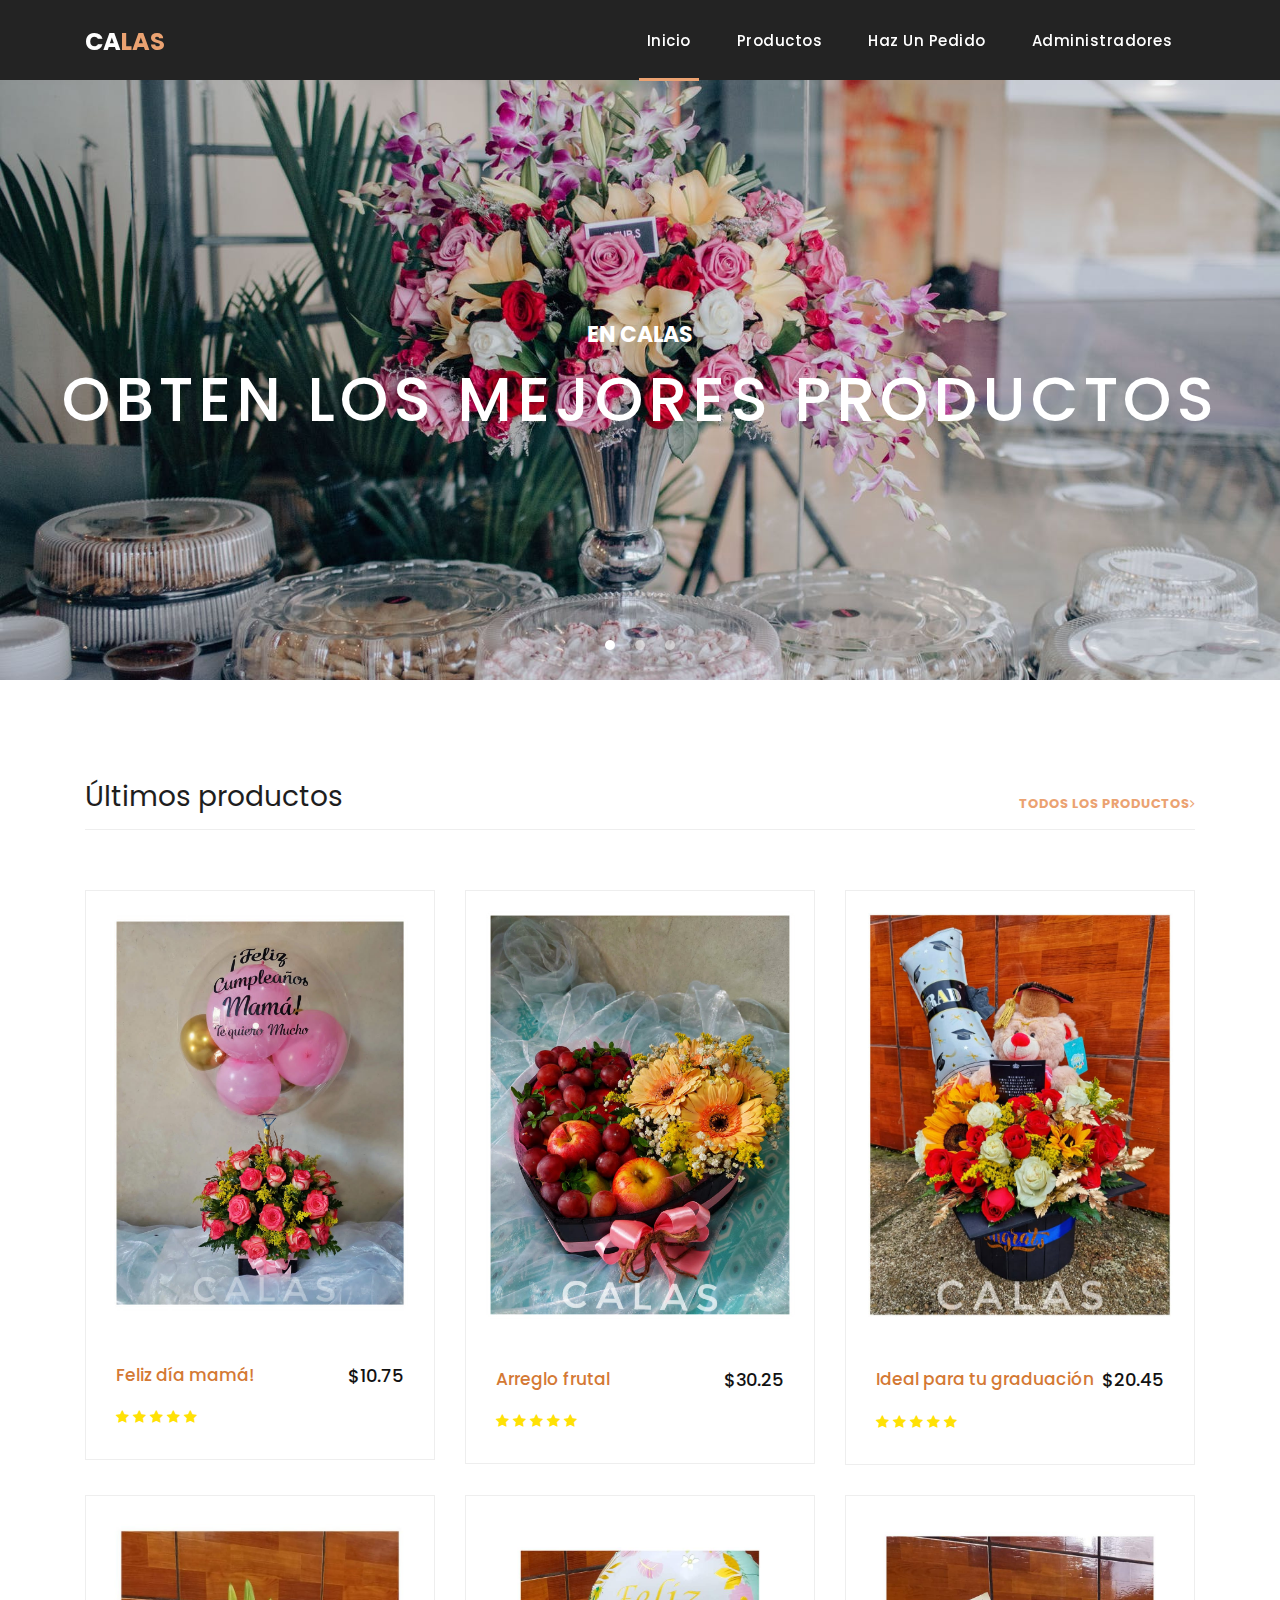
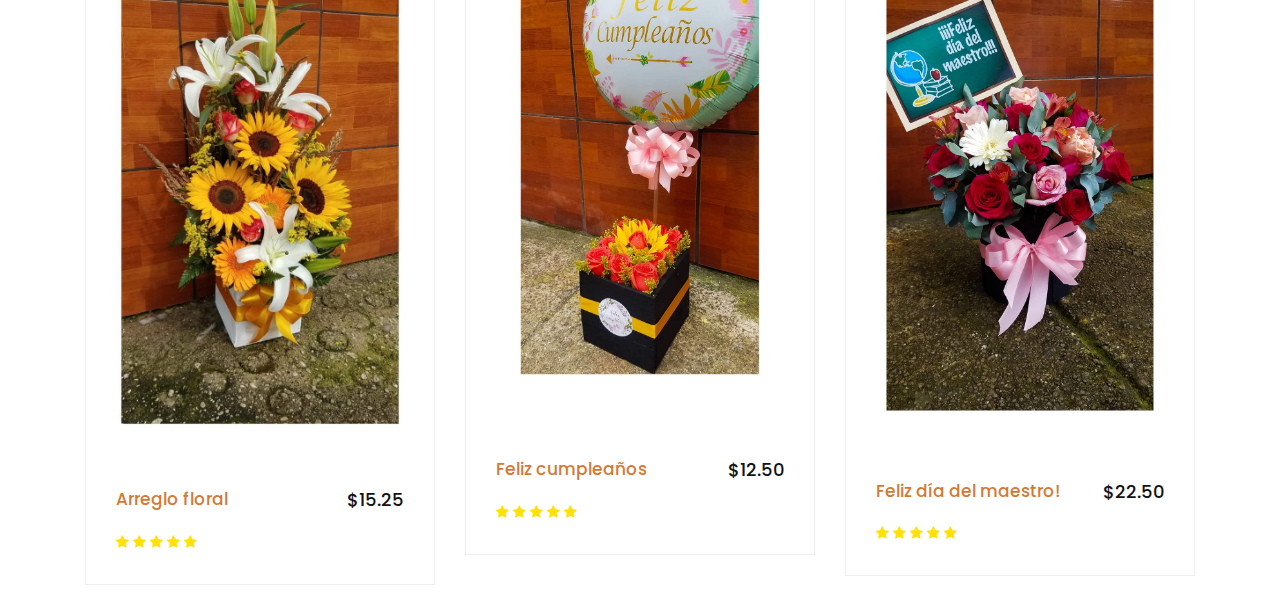
<file: calas/index.html>
<!--  Isaac Tovar
      Ingrid Zelaya
      Jennifer Saravia -->
<!DOCTYPE html>
<html lang="en">

  <head>

    <meta charset="utf-8">
    <meta name="viewport" content="width=device-width, initial-scale=1, shrink-to-fit=no">
    <meta name="description" content="">
    <meta name="author" content="">
    <!-- Icono-->
    <link rel="shortcut icon" href="/assets/images/calas-icon.png">
    <link href="https://fonts.googleapis.com/css?family=Poppins:100,200,300,400,500,600,700,800,900&display=swap" rel="stylesheet">

    <title>Calas</title>

    <!-- Bootstrap core CSS -->
    <link href="vendor/bootstrap/css/bootstrap.min.css" rel="stylesheet">

    <!-- Additional CSS Files -->
    <link rel="stylesheet" href="assets/css/fontawesome.css">
    <link rel="stylesheet" href="assets/css/templatemo-sixteen.css">
    <link rel="stylesheet" href="assets/css/owl.css">

  </head>

  <body>

    <!-- ***** Preloader Start ***** -->
    <div id="preloader">
        <div class="jumper">
            <div></div>
            <div></div>
            <div></div>
        </div>
    </div>  
    <!-- ***** Preloader End ***** -->

    <!-- Header -->
    <header class="">
      <nav class="navbar navbar-expand-lg">
        <div class="container">
          <a class="navbar-brand" href="index.html"><h2>CA<em>Las</em></h2></a>
          <button class="navbar-toggler" type="button" data-toggle="collapse" data-target="#navbarResponsive" aria-controls="navbarResponsive" aria-expanded="false" aria-label="Toggle navigation">
            <span class="navbar-toggler-icon"></span>
          </button>
          <div class="collapse navbar-collapse" id="navbarResponsive">
            <ul class="navbar-nav ml-auto">
              <li class="nav-item active">
                <a class="nav-link" href="index.html">Inicio
                  <span class="sr-only">(current)</span>
                </a>
              </li> 
              <li class="nav-item">
                <a class="nav-link" href="productos.html">Productos</a>
              </li>
              <li class="nav-item">
                <a class="nav-link" href="hacer_pedido.html">Haz un pedido</a>
              </li>
              <li class="nav-item">
                <a class="nav-link" href="login.php" target="blank">Administradores</a>
              </li>
            </ul>
          </div>
        </div>
      </nav>
    </header>

    <!-- Page Content -->
    <!-- Banner Starts Here -->
    <div class="banner header-text">
      <div class="owl-banner owl-carousel">
        <div class="banner-item-01">
          <div class="text-content">
            <h4>En Calas</h4>
            <h2>Obten los mejores productos</h2> 
          </div>
        </div>
        <div class="banner-item-02">
          <div class="text-content">
            <h2>A los mejores precios</h2>
          </div>
        </div>
        <div class="banner-item-03">
          <div class="text-content">
            <h2>De la mejor calidá xd</h2>
          </div>
        </div>
      </div>
    </div>
    <!-- Banner Ends Here -->

    <!-- Aditional Pages -->    
    <!-- End -->

    
    <!-- Products -->
    <div class="latest-products">
      <div class="container">
        <div class="row">
          <div class="col-md-12">
            <div class="section-heading">
              <h2>Últimos productos</h2>
              <a href="productos.html">Todos los productos<i class="fa fa-angle-right"></i></a>
            </div>
          </div>
          <div class="col-md-4">
            <div class="product-item">
              <a href="#"><img src="assets/images/calas1-min.jpg" alt=""></a>
              <div class="down-content">
                <h4>Feliz día mamá!</h4>
                <h6>$10.75</h6>
                <ul class="stars">
                  <li><i class="fa fa-star"></i></li>
                  <li><i class="fa fa-star"></i></li>
                  <li><i class="fa fa-star"></i></li>
                  <li><i class="fa fa-star"></i></li>
                  <li><i class="fa fa-star"></i></li>
                </ul>
              </div>
            </div>
          </div>
          <div class="col-md-4">
            <div class="product-item">
              <a href="#"><img src="assets/images/calas9-min.jpg" alt=""></a>
              <div class="down-content">
              <h4>Arreglo frutal</h4>
                <h6>$30.25</h6>
                <ul class="stars">
                  <li><i class="fa fa-star"></i></li>
                  <li><i class="fa fa-star"></i></li>
                  <li><i class="fa fa-star"></i></li>
                  <li><i class="fa fa-star"></i></li>
                  <li><i class="fa fa-star"></i></li>
                </ul>
              </div>
            </div>
          </div>
          <div class="col-md-4">
            <div class="product-item">
              <a href="#"><img src="assets/images/calas10-min.jpg" alt=""></a>
              <div class="down-content">
                <h4>Ideal para tu graduación</h4>
                <h6>$20.45</h6>
                <ul class="stars">
                  <li><i class="fa fa-star"></i></li>
                  <li><i class="fa fa-star"></i></li>
                  <li><i class="fa fa-star"></i></li>
                  <li><i class="fa fa-star"></i></li>
                  <li><i class="fa fa-star"></i></li>
                </ul>
              </div>
            </div>
          </div>
          <div class="col-md-4">
            <div class="product-item">
              <a href="#"><img src="assets/images/calas2-min.jpg" alt=""></a>
              <div class="down-content">
                <h4>Arreglo floral</h4>
                <h6>$15.25</h6>
                <ul class="stars">
                  <li><i class="fa fa-star"></i></li>
                  <li><i class="fa fa-star"></i></li>
                  <li><i class="fa fa-star"></i></li>
                  <li><i class="fa fa-star"></i></li>
                  <li><i class="fa fa-star"></i></li>
                </ul>
              </div>
            </div>
          </div>
          <div class="col-md-4">
            <div class="product-item">
              <a href="#"><img src="assets/images/calas3-min.jpg" alt=""></a>
              <div class="down-content">
                <h4>Feliz cumpleaños</h4>
                <h6>$12.50</h6>
                <ul class="stars">
                  <li><i class="fa fa-star"></i></li>
                  <li><i class="fa fa-star"></i></li>
                  <li><i class="fa fa-star"></i></li>
                  <li><i class="fa fa-star"></i></li>
                  <li><i class="fa fa-star"></i></li>
                </ul>
              </div>
            </div>
          </div>
          <div class="col-md-4">
            <div class="product-item">
              <a href="#"><img src="assets/images/calas4-min.jpg" alt=""></a>
              <div class="down-content">
                <h4>Feliz día del maestro!</h4>
                <h6>$22.50</h6>
                <ul class="stars">
                  <li><i class="fa fa-star"></i></li>
                  <li><i class="fa fa-star"></i></li>
                  <li><i class="fa fa-star"></i></li>
                  <li><i class="fa fa-star"></i></li>
                  <li><i class="fa fa-star"></i></li>
                </ul>
              </div>
            </div>
          </div>
          </div>
        </div>
      </div>
    </div>
    <!-- Products ends here-->

     <!--   Redes sociales -->
     <!-- <div class="call-to-action">
      <div class="container">
        <div class="row">
          <div class="col-md-12">
            <div class="inner-content">
              <div class="row">
                <div class="col-md-8">
                  <h4>Encuentra las más<em>únicas</em> y bellas flores de la ciudad</h4>
                  <p>Registrate y haz tu pedido!</p>
                </div>
                <div class="col-md-4">
                  <a href="#" class="filled-button">Login</a>
                </div>
              </div>
            </div>
          </div>
        </div>
      </div>
    </div> -->
    <!-- Redes sociales Ends here -->

    <!-- Bootstrap core JavaScript -->
    <script src="vendor/jquery/jquery.min.js"></script>
    <script src="vendor/bootstrap/js/bootstrap.bundle.min.js"></script>


    <!-- Additional Scripts -->
    <script src="assets/js/custom.js"></script>
    <script src="assets/js/owl.js"></script>
    <script src="assets/js/slick.js"></script>
    <script src="assets/js/isotope.js"></script>
    <script src="assets/js/accordions.js"></script>


    <script language = "text/Javascript"> 
      cleared[0] = cleared[1] = cleared[2] = 0; //set a cleared flag for each field
      function clearField(t){                   //declaring the array outside of the
      if(! cleared[t.id]){                      // function makes it static and global
          cleared[t.id] = 1;  // you could use true and false, but that's more typing
          t.value='';         // with more chance of typos
          t.style.color='#fff';
          }
      }
    </script>


  </body>

</html>
</file>
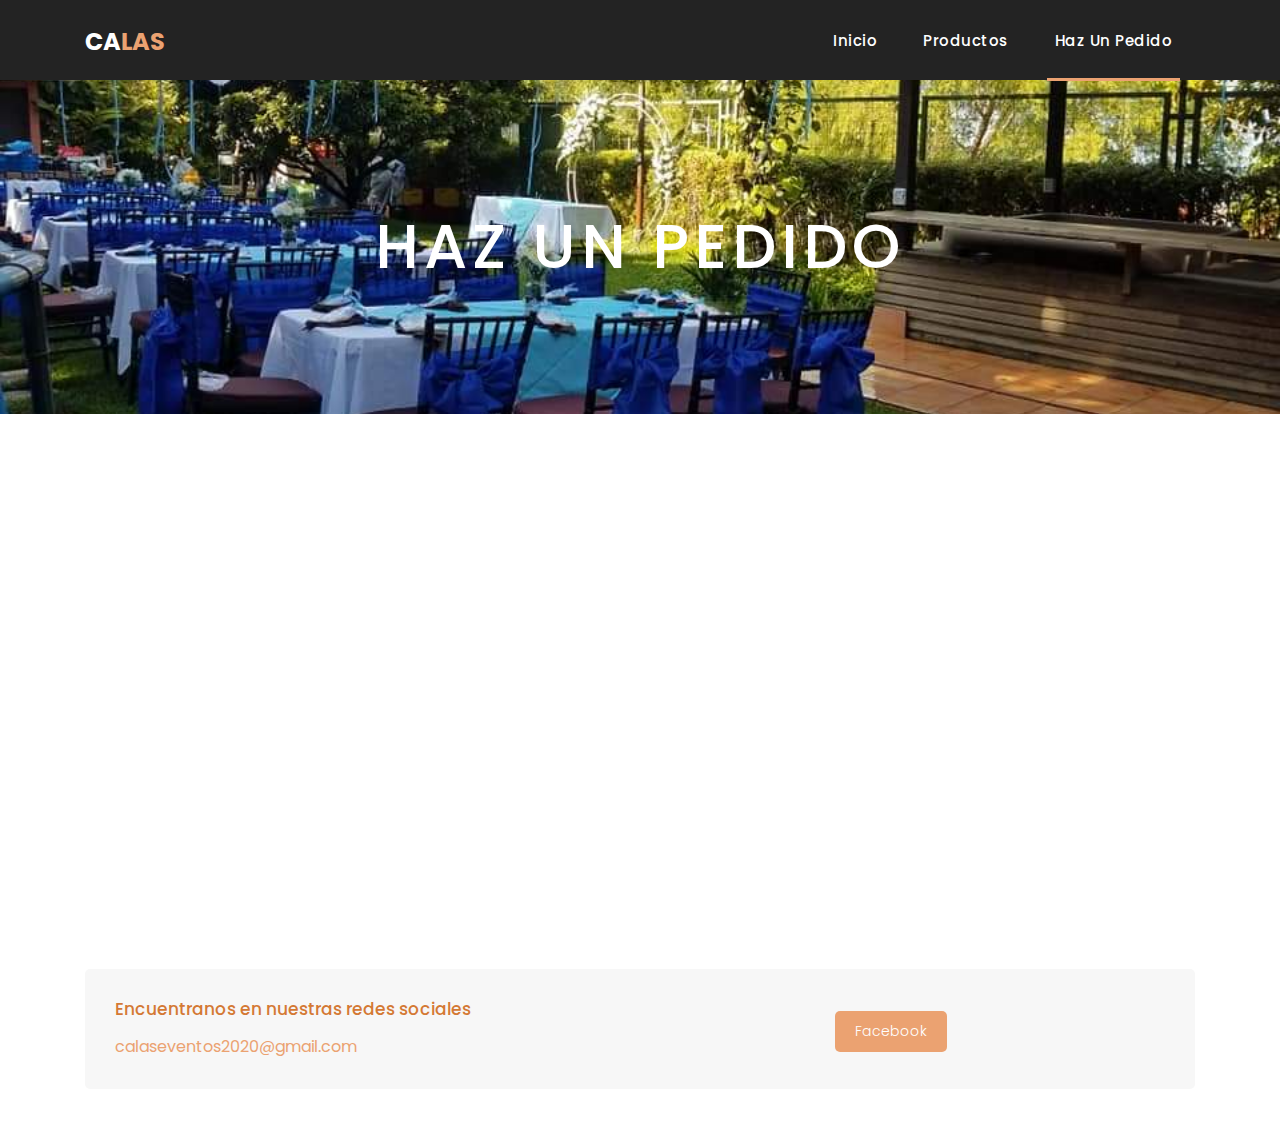
<file: calas/hacer_pedido.html>
<!DOCTYPE html>
<html lang="en">

  <head>

    <meta charset="utf-8">
    <meta name="viewport" content="width=device-width, initial-scale=1, shrink-to-fit=no">
    <meta name="description" content="">
    <meta name="author" content="">
    <link href="https://fonts.googleapis.com/css?family=Poppins:100,200,300,400,500,600,700,800,900&display=swap" rel="stylesheet">

    <title>Sixteen Clothing - Contact Page</title>

    <!-- Bootstrap core CSS -->
    <link href="vendor/bootstrap/css/bootstrap.min.css" rel="stylesheet">

    <!-- Additional CSS Files -->
    <link rel="stylesheet" href="assets/css/fontawesome.css">
    <link rel="stylesheet" href="assets/css/templatemo-sixteen.css">
    <link rel="stylesheet" href="assets/css/owl.css">

  </head>

  <body>

    <!-- ***** Preloader Start ***** -->
    <div id="preloader">
        <div class="jumper">
            <div></div>
            <div></div>
            <div></div>
        </div>
    </div>  
    <!-- ***** Preloader End ***** -->

    <!-- Header -->
    <header class="">
      <nav class="navbar navbar-expand-lg">
        <div class="container">
          <a class="navbar-brand" href="index.html"><h2>ca<em>las</em></h2></a>
          <button class="navbar-toggler" type="button" data-toggle="collapse" data-target="#navbarResponsive" aria-controls="navbarResponsive" aria-expanded="false" aria-label="Toggle navigation">
            <span class="navbar-toggler-icon"></span>
          </button>
          <div class="collapse navbar-collapse" id="navbarResponsive">
            <ul class="navbar-nav ml-auto">
              <li class="nav-item">
                <a class="nav-link" href="index.html">Inicio
                  <span class="sr-only">(current)</span>
                </a>
              </li> 
              <li class="nav-item">
                <a class="nav-link" href="productos.html">Productos</a>
              </li>
              <li class="nav-item active">
                <a class="nav-link" href="hacer_pedido.html">Haz un pedido</a>
              </li>
            </ul>
          </div>
        </div>
      </nav>
    </header>

    <!-- Page Content -->
    <div class="page-heading contact-heading header-text">
      <div class="container">
        <div class="row">
          <div class="col-md-12">
            <div class="text-content">
              <h2>Haz un pedido</h2>
            </div>
          </div>
        </div>
      </div>
    </div>
    <!-- Page Content End-->

    <!-- form -->
      <br><br>
      <div class="col-md-4">
      <iframe src="pedidos (1).php" frameborder="none"  width="900px" height="500px" style="
      background-color: white; border:none"></iframe>
      </div>
      <!-- form end-->

      <!--   Redes sociales -->
     <div class="call-to-action">
      <div class="container">
        <div class="row">
          <div class="col-md-12">
            <div class="inner-content">
              <div class="row">
                <div class="col-md-8">
                  <h4>Encuentranos en nuestras redes sociales</h4>
                  <a href="#">calaseventos2020@gmail.com</a>
                </div>
                <div class="col-md-4">
                  <a href="https://www.facebook.com/Calas503" target="_blank" class="filled-button">Facebook</a>
                </div>
              </div>
            </div>
          </div>
        </div>
      </div>
    </div> 
    <br><br>
    <!-- Redes sociales Ends here -->

          
    <!-- Bootstrap core JavaScript -->
    <script src="vendor/jquery/jquery.min.js"></script>
    <script src="vendor/bootstrap/js/bootstrap.bundle.min.js"></script>


    <!-- Additional Scripts -->
    <script src="assets/js/custom.js"></script>
    <script src="assets/js/owl.js"></script>
    <script src="assets/js/slick.js"></script>
    <script src="assets/js/isotope.js"></script>
    <script src="assets/js/accordions.js"></script>


    <script language = "text/Javascript"> 
      cleared[0] = cleared[1] = cleared[2] = 0; //set a cleared flag for each field
      function clearField(t){                   //declaring the array outside of the
      if(! cleared[t.id]){                      // function makes it static and global
          cleared[t.id] = 1;  // you could use true and false, but that's more typing
          t.value='';         // with more chance of typos
          t.style.color='#fff';
          }
      }
    </script>


  </body>

</html>
</file>
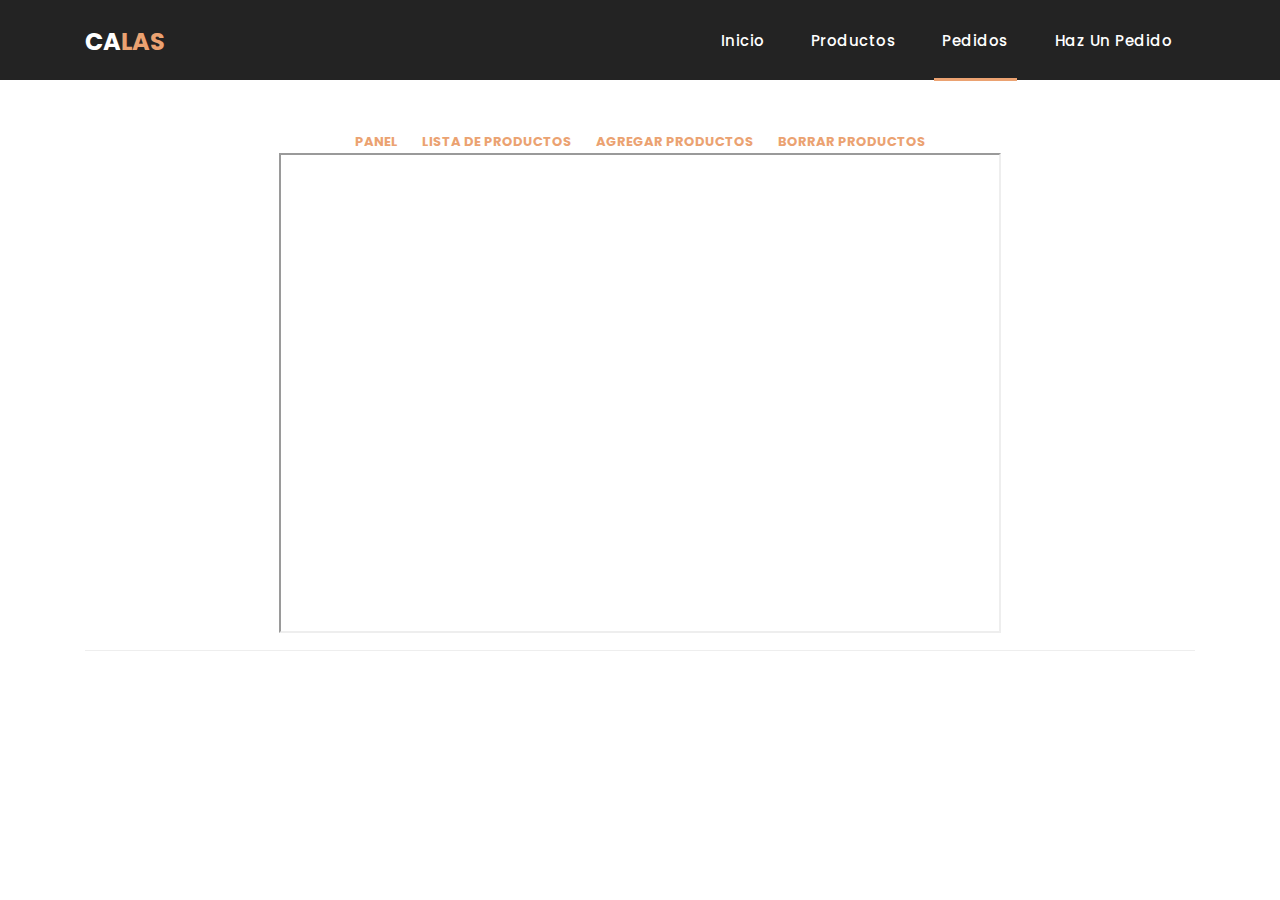
<file: calas/pedidos.html>
<!DOCTYPE html>
<html lang="en">

  <head>

    <meta charset="utf-8">
    <meta name="viewport" content="width=device-width, initial-scale=1, shrink-to-fit=no">
    <meta name="description" content="">
    <meta name="author" content="">
    <link href="https://fonts.googleapis.com/css?family=Poppins:100,200,300,400,500,600,700,800,900&display=swap" rel="stylesheet">

    <title>Sixteen Clothing Products</title>

    <!-- Bootstrap core CSS -->
    <link href="vendor/bootstrap/css/bootstrap.min.css" rel="stylesheet">

    <!-- Additional CSS Files -->
    <link rel="stylesheet" href="assets/css/fontawesome.css">
    <link rel="stylesheet" href="assets/css/templatemo-sixteen.css">
    <link rel="stylesheet" href="assets/css/owl.css">

  </head>

  <body>

    <!-- ***** Preloader Start ***** -->
    <div id="preloader">
        <div class="jumper">
            <div></div>
            <div></div>
            <div></div>
        </div>
    </div>  
    <!-- ***** Preloader End ***** -->

    <!-- Header -->
    <header class="">
      <nav class="navbar navbar-expand-lg">
        <div class="container">
          <a class="navbar-brand" href="index.html"><h2>ca<em>las</em></h2></a>
          <button class="navbar-toggler" type="button" data-toggle="collapse" data-target="#navbarResponsive" aria-controls="navbarResponsive" aria-expanded="false" aria-label="Toggle navigation">
            <span class="navbar-toggler-icon"></span>
          </button>
          <div class="collapse navbar-collapse" id="navbarResponsive">
            <ul class="navbar-nav ml-auto">
              <li class="nav-item">
                <a class="nav-link" href="index.html">Inicio
                  <span class="sr-only">(current)</span>
                </a>
              </li> 
              <li class="nav-item">
                <a class="nav-link" href="productos.html">Productos</a>
              </li>
              <li class="nav-item active">
                <a class="nav-link" href="pedidos.html">Pedidos</a>
              </li>
              <li class="nav-item">
                <a class="nav-link" href="hacer_pedido.html">Haz un pedido</a>
              </li>
            </ul>
          </div>
        </div>
      </nav>
    </header>


    <!-- Page Content -->
    <div class="page-headi products-heading header-text">
      <div class="container">
        <div class="row">
          <div class="col-md-12">
            <div class="text-content">
              <h4>Floristería</h4>
              <!-- <h2>Modificar productos</h2> -->
            </div>
          </div>
        </div>
      </div>
    </div>
    
    <div class="products">
      <div class="container">
        <div class="row">
          <div class="col-md-12">
            <div class="filters">
              <ul>
                <li data-filter=".des"><a href="#">Panel</a></li>
                  <li><a href="" class="ctext">Lista de productos</a></li>
                  <li data-filter=".gra"><a href="add_panel.php">Agregar Productos</a></li>
                  <li data-filter=".dev"><a href="#">Borrar Productos</a></li>

                  <center>
                    <iframe src="lista_product_admin.php" width="65%" height="480px" style="
                    background-color: white;"></iframe>
                    </center>
              </ul>
            </div>
          </div>


    <!-- Bootstrap core JavaScript -->
    <script src="vendor/jquery/jquery.min.js"></script>
    <script src="vendor/bootstrap/js/bootstrap.bundle.min.js"></script>


    <!-- Additional Scripts -->
    <script src="assets/js/custom.js"></script>
    <script src="assets/js/owl.js"></script>
    <script src="assets/js/slick.js"></script>
    <script src="assets/js/isotope.js"></script>
    <script src="assets/js/accordions.js"></script>


    <script language = "text/Javascript"> 
      cleared[0] = cleared[1] = cleared[2] = 0; //set a cleared flag for each field
      function clearField(t){                   //declaring the array outside of the
      if(! cleared[t.id]){                      // function makes it static and global
          cleared[t.id] = 1;  // you could use true and false, but that's more typing
          t.value='';         // with more chance of typos
          t.style.color='#fff';
          }
      }
    </script>


  </body>

</html>
</file>
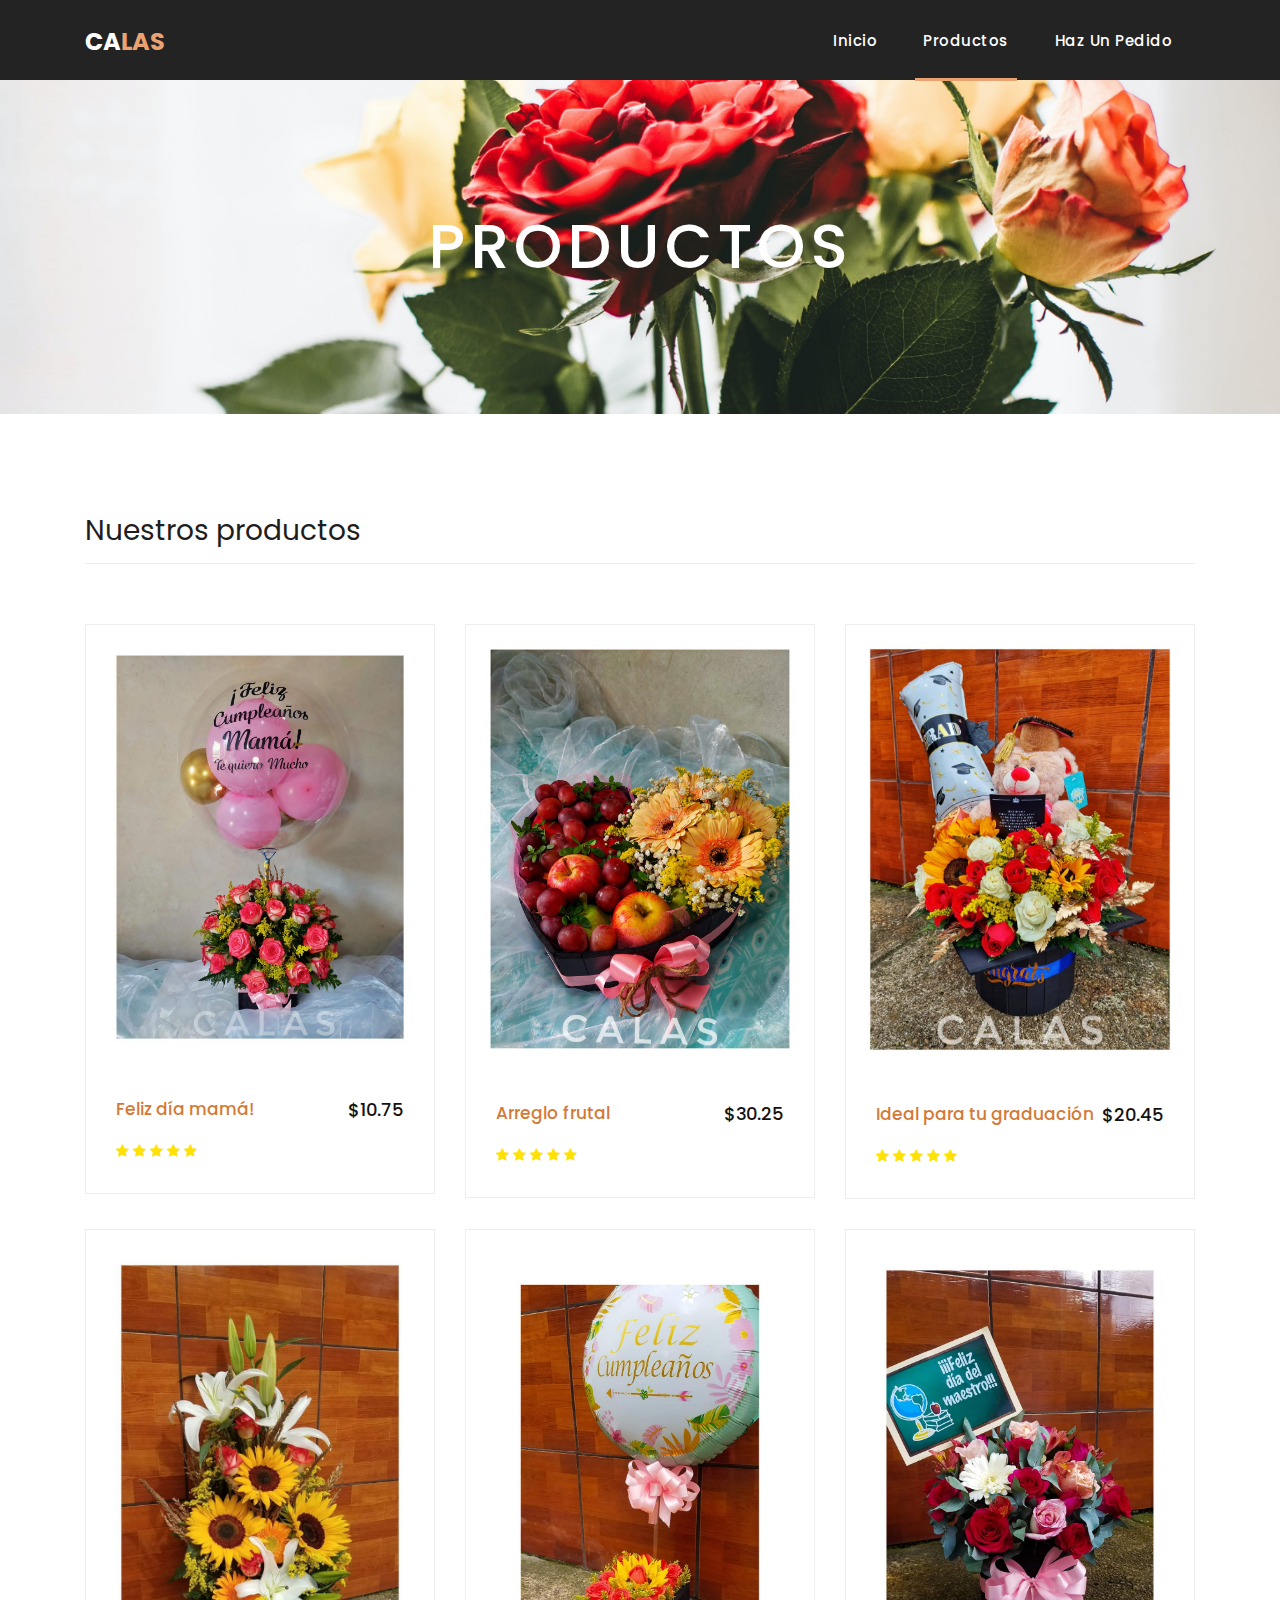
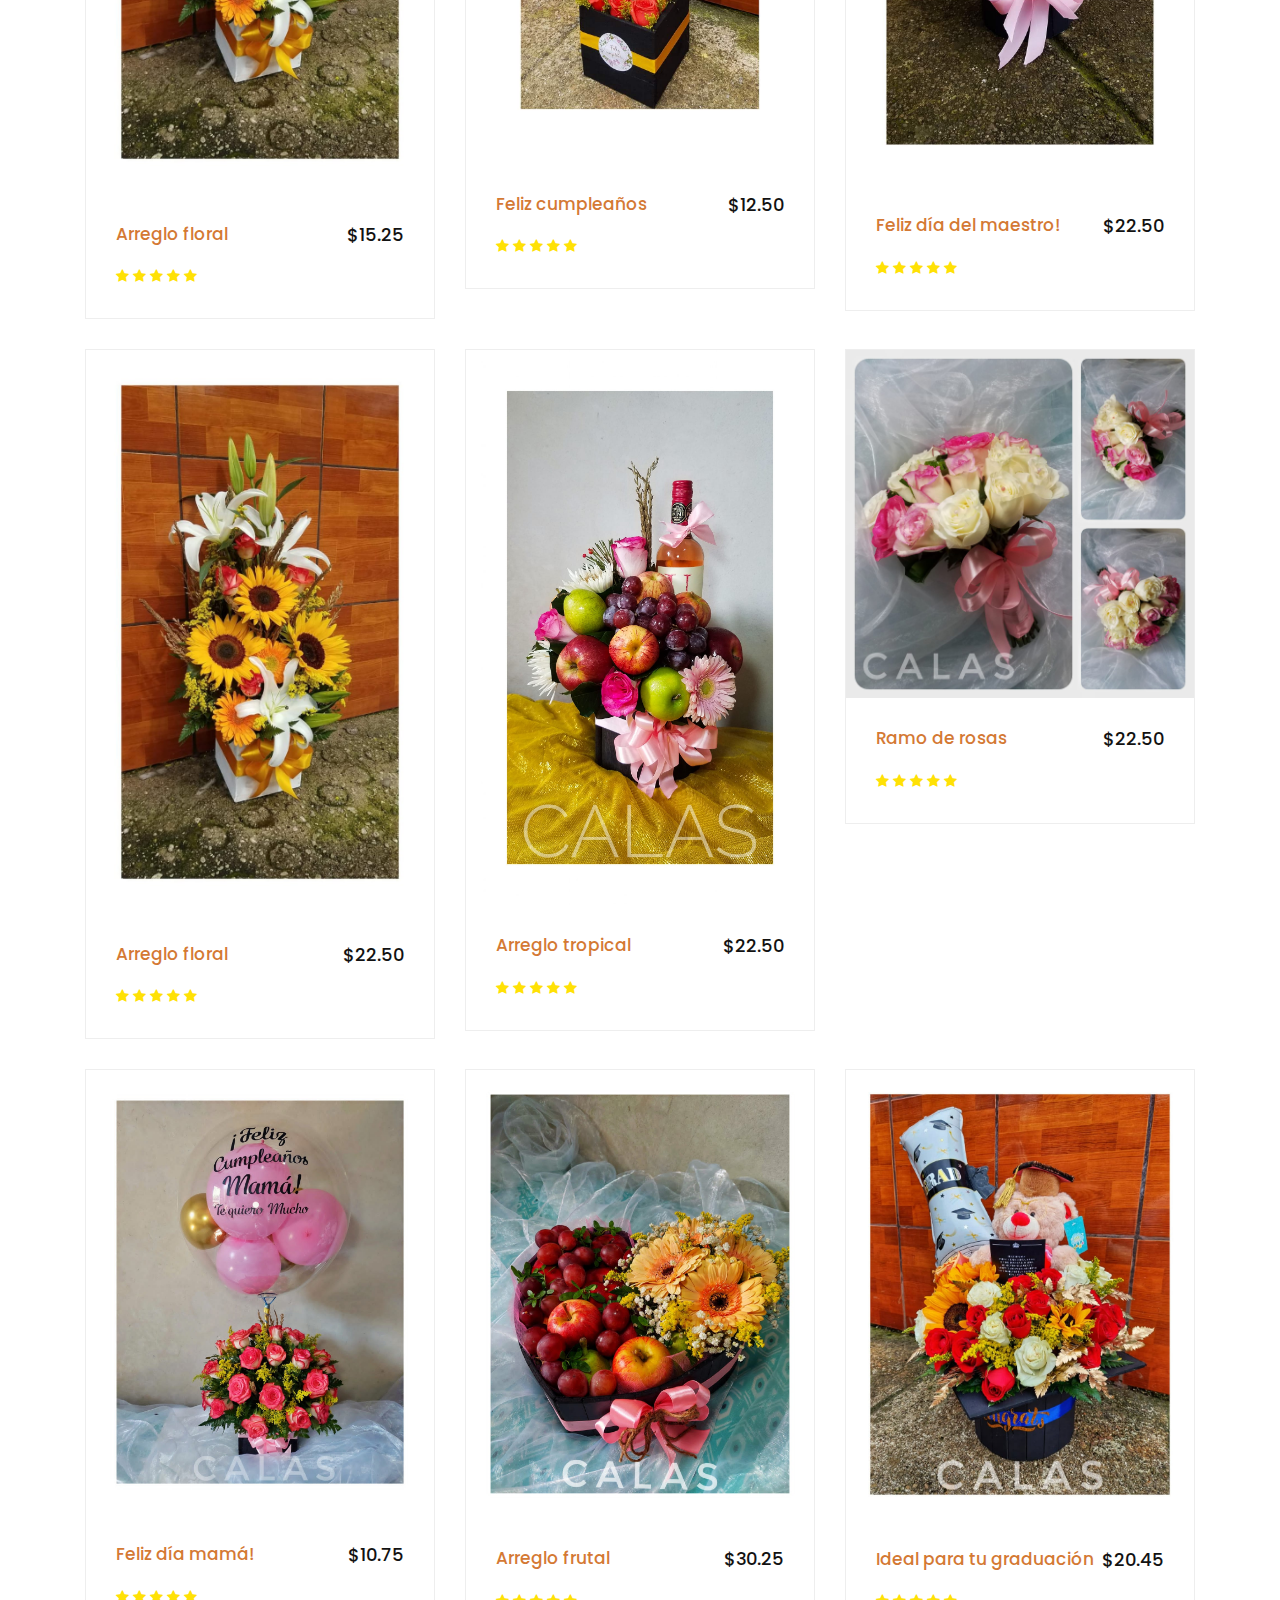
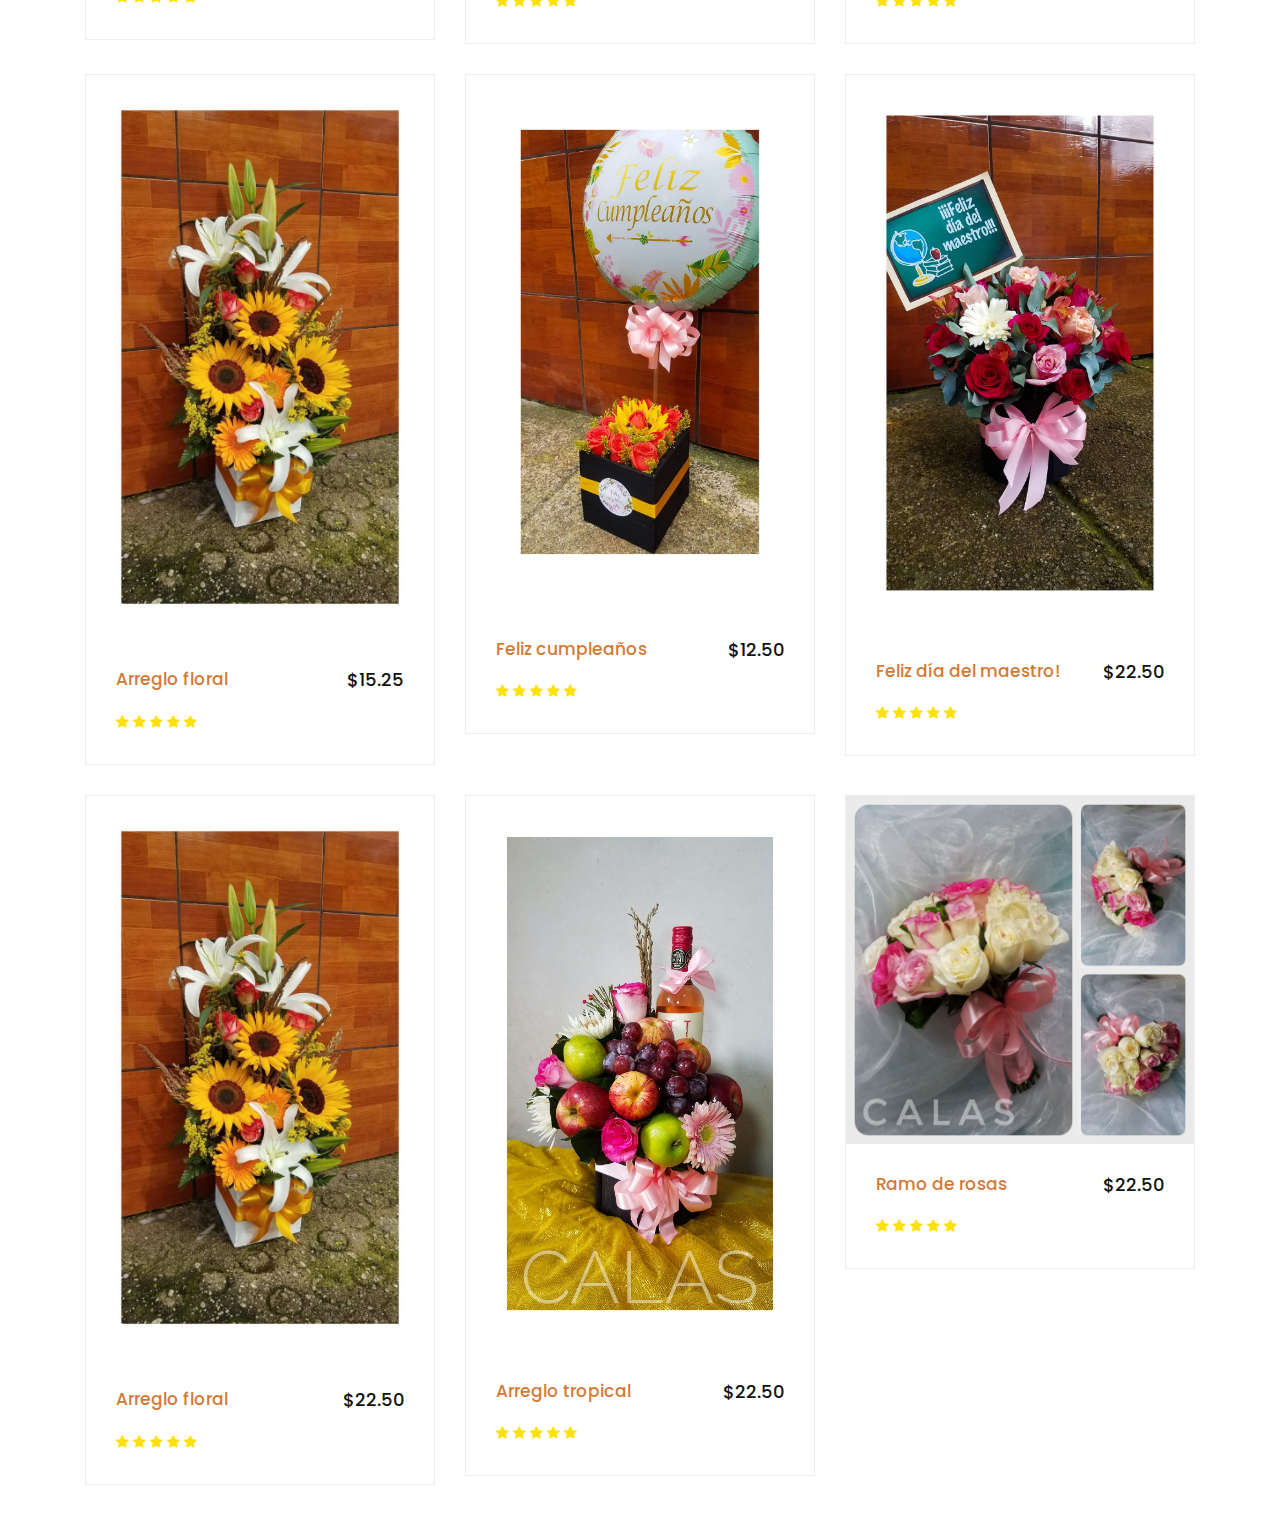
<file: calas/productos.html>
<!DOCTYPE html>
<html lang="en">

  <head>

    <meta charset="utf-8">
    <meta name="viewport" content="width=device-width, initial-scale=1, shrink-to-fit=no">
    <meta name="description" content="">
    <meta name="author" content="">
    <link href="https://fonts.googleapis.com/css?family=Poppins:100,200,300,400,500,600,700,800,900&display=swap" rel="stylesheet">

    <title>Sixteen Clothing - About Page</title>

    <!-- Bootstrap core CSS -->
    <link href="vendor/bootstrap/css/bootstrap.min.css" rel="stylesheet">
<!--

TemplateMo 546 Sixteen Clothing

https://templatemo.com/tm-546-sixteen-clothing

-->

    <!-- Additional CSS Files -->
    <link rel="stylesheet" href="assets/css/fontawesome.css">
    <link rel="stylesheet" href="assets/css/templatemo-sixteen.css">
    <link rel="stylesheet" href="assets/css/owl.css">

  </head>

  <body>

    <!-- ***** Preloader Start ***** -->
    <div id="preloader">
        <div class="jumper">
            <div></div>
            <div></div>
            <div></div>
        </div>
    </div>  
    <!-- ***** Preloader End ***** -->

    <!-- Header -->
    <header class="">
      <nav class="navbar navbar-expand-lg">
        <div class="container">
          <a class="navbar-brand" href="index.html"><h2>ca<em>las</em></h2></a>
          <button class="navbar-toggler" type="button" data-toggle="collapse" data-target="#navbarResponsive" aria-controls="navbarResponsive" aria-expanded="false" aria-label="Toggle navigation">
            <span class="navbar-toggler-icon"></span>
          </button>
          <div class="collapse navbar-collapse" id="navbarResponsive">
            <ul class="navbar-nav ml-auto">
              <li class="nav-item">
                <a class="nav-link" href="index.html">Inicio
                  <span class="sr-only">(current)</span>
                </a>
              </li> 
              <li class="nav-item active">
                <a class="nav-link" href="productos.html">Productos</a>
              </li>
              <li class="nav-item">
                <a class="nav-link" href="hacer_pedido.html">Haz un pedido</a>
              </li>
            </ul>
          </div>
        </div>
      </nav>
    </header>

    <!-- Page Content -->
    <div class="page-heading products-heading header-text">
      <div class="container">
        <div class="row">
          <div class="col-md-12">
            <div class="text-content">
              <h2>Productos</h2>
            </div>
          </div>
        </div>
      </div>
    </div>
    <!-- End Page Content -->

  
    <!-- produtos -->
    <div class="latest-products">
      <div class="container">
        <div class="row">
          <div class="col-md-12">
            <div class="section-heading">
              <h2>Nuestros productos</h2>
            </div>
          </div>
          <div class="col-md-4">
            <div class="product-item">
              <a href="#"><img src="assets/images/calas1-min.jpg" alt=""></a>
              <div class="down-content">
                <h4>Feliz día mamá!</h4>
                <h6>$10.75</h6>
                <ul class="stars">
                  <li><i class="fa fa-star"></i></li>
                  <li><i class="fa fa-star"></i></li>
                  <li><i class="fa fa-star"></i></li>
                  <li><i class="fa fa-star"></i></li>
                  <li><i class="fa fa-star"></i></li>
                </ul>
              </div>
            </div>
          </div>
          <div class="col-md-4">
            <div class="product-item">
              <a href="#"><img src="assets/images/calas9-min.jpg" alt=""></a>
              <div class="down-content">
              <h4>Arreglo frutal</h4>
                <h6>$30.25</h6>
                <ul class="stars">
                  <li><i class="fa fa-star"></i></li>
                  <li><i class="fa fa-star"></i></li>
                  <li><i class="fa fa-star"></i></li>
                  <li><i class="fa fa-star"></i></li>
                  <li><i class="fa fa-star"></i></li>
                </ul>
              </div>
            </div>
          </div>
          <div class="col-md-4">
            <div class="product-item">
              <a href="#"><img src="assets/images/calas10-min.jpg" alt=""></a>
              <div class="down-content">
                <h4>Ideal para tu graduación</h4>
                <h6>$20.45</h6>
                <ul class="stars">
                  <li><i class="fa fa-star"></i></li>
                  <li><i class="fa fa-star"></i></li>
                  <li><i class="fa fa-star"></i></li>
                  <li><i class="fa fa-star"></i></li>
                  <li><i class="fa fa-star"></i></li>
                </ul>
              </div>
            </div>
          </div>
          <div class="col-md-4">
            <div class="product-item">
              <a href="#"><img src="assets/images/calas2-min.jpg" alt=""></a>
              <div class="down-content">
                <h4>Arreglo floral</h4>
                <h6>$15.25</h6>
                <ul class="stars">
                  <li><i class="fa fa-star"></i></li>
                  <li><i class="fa fa-star"></i></li>
                  <li><i class="fa fa-star"></i></li>
                  <li><i class="fa fa-star"></i></li>
                  <li><i class="fa fa-star"></i></li>
                </ul>
              </div>
            </div>
          </div>
          <div class="col-md-4">
            <div class="product-item">
              <a href="#"><img src="assets/images/calas3-min.jpg" alt=""></a>
              <div class="down-content">
                <h4>Feliz cumpleaños</h4>
                <h6>$12.50</h6>
                <ul class="stars">
                  <li><i class="fa fa-star"></i></li>
                  <li><i class="fa fa-star"></i></li>
                  <li><i class="fa fa-star"></i></li>
                  <li><i class="fa fa-star"></i></li>
                  <li><i class="fa fa-star"></i></li>
                </ul>
              </div>
            </div>
          </div>
          <div class="col-md-4">
            <div class="product-item">
              <a href="#"><img src="assets/images/calas4-min.jpg" alt=""></a>
              <div class="down-content">
                <h4>Feliz día del maestro!</h4>
                <h6>$22.50</h6>
                <ul class="stars">
                  <li><i class="fa fa-star"></i></li>
                  <li><i class="fa fa-star"></i></li>
                  <li><i class="fa fa-star"></i></li>
                  <li><i class="fa fa-star"></i></li>
                  <li><i class="fa fa-star"></i></li>
                </ul>
              </div>
            </div>
          </div>
          <div class="col-md-4">
            <div class="product-item">
              <a href="#"><img src="assets/images/calas2-min.jpg" alt=""></a>
              <div class="down-content">
                <a href="#"><h4>Arreglo floral</h4></a>
                <h6>$22.50</h6>
                <ul class="stars">
                  <li><i class="fa fa-star"></i></li>
                  <li><i class="fa fa-star"></i></li>
                  <li><i class="fa fa-star"></i></li>
                  <li><i class="fa fa-star"></i></li>
                  <li><i class="fa fa-star"></i></li>
                </ul>
              </div>
            </div>
          </div>
          <div class="col-md-4">
            <div class="product-item">
              <a href="#"><img src="assets/images/calas12-min.jpg" alt=""></a>
              <div class="down-content">
                <h4>Arreglo tropical</h4>
                <h6>$22.50</h6>
                <ul class="stars">
                  <li><i class="fa fa-star"></i></li>
                  <li><i class="fa fa-star"></i></li>
                  <li><i class="fa fa-star"></i></li>
                  <li><i class="fa fa-star"></i></li>
                  <li><i class="fa fa-star"></i></li>
                </ul>
              </div>
            </div>
          </div>
          <div class="col-md-4">
            <div class="product-item">
              <a href="#"><img src="assets/images/calas11-min.jpg" alt=""></a>
              <div class="down-content">
                <h4>Ramo de rosas</h4>
                <h6>$22.50</h6>
                <ul class="stars">
                  <li><i class="fa fa-star"></i></li>
                  <li><i class="fa fa-star"></i></li>
                  <li><i class="fa fa-star"></i></li>
                  <li><i class="fa fa-star"></i></li>
                  <li><i class="fa fa-star"></i></li>
                </ul>
              </div>
            </div>
          </div>
          <div class="col-md-4">
            <div class="product-item">
              <a href="#"><img src="assets/images/calas1-min.jpg" alt=""></a>
              <div class="down-content">
                <h4>Feliz día mamá!</h4>
                <h6>$10.75</h6>
                <ul class="stars">
                  <li><i class="fa fa-star"></i></li>
                  <li><i class="fa fa-star"></i></li>
                  <li><i class="fa fa-star"></i></li>
                  <li><i class="fa fa-star"></i></li>
                  <li><i class="fa fa-star"></i></li>
                </ul>
              </div>
            </div>
          </div>
          <div class="col-md-4">
            <div class="product-item">
              <a href="#"><img src="assets/images/calas9-min.jpg" alt=""></a>
              <div class="down-content">
              <h4>Arreglo frutal</h4>
                <h6>$30.25</h6>
                <ul class="stars">
                  <li><i class="fa fa-star"></i></li>
                  <li><i class="fa fa-star"></i></li>
                  <li><i class="fa fa-star"></i></li>
                  <li><i class="fa fa-star"></i></li>
                  <li><i class="fa fa-star"></i></li>
                </ul>
              </div>
            </div>
          </div>
          <div class="col-md-4">
            <div class="product-item">
              <a href="#"><img src="assets/images/calas10-min.jpg" alt=""></a>
              <div class="down-content">
                <h4>Ideal para tu graduación</h4>
                <h6>$20.45</h6>
                <ul class="stars">
                  <li><i class="fa fa-star"></i></li>
                  <li><i class="fa fa-star"></i></li>
                  <li><i class="fa fa-star"></i></li>
                  <li><i class="fa fa-star"></i></li>
                  <li><i class="fa fa-star"></i></li>
                </ul>
              </div>
            </div>
          </div>
          <div class="col-md-4">
            <div class="product-item">
              <a href="#"><img src="assets/images/calas2-min.jpg" alt=""></a>
              <div class="down-content">
                <h4>Arreglo floral</h4>
                <h6>$15.25</h6>
                <ul class="stars">
                  <li><i class="fa fa-star"></i></li>
                  <li><i class="fa fa-star"></i></li>
                  <li><i class="fa fa-star"></i></li>
                  <li><i class="fa fa-star"></i></li>
                  <li><i class="fa fa-star"></i></li>
                </ul>
              </div>
            </div>
          </div>
          <div class="col-md-4">
            <div class="product-item">
              <a href="#"><img src="assets/images/calas3-min.jpg" alt=""></a>
              <div class="down-content">
                <h4>Feliz cumpleaños</h4>
                <h6>$12.50</h6>
                <ul class="stars">
                  <li><i class="fa fa-star"></i></li>
                  <li><i class="fa fa-star"></i></li>
                  <li><i class="fa fa-star"></i></li>
                  <li><i class="fa fa-star"></i></li>
                  <li><i class="fa fa-star"></i></li>
                </ul>
              </div>
            </div>
          </div>
          <div class="col-md-4">
            <div class="product-item">
              <a href="#"><img src="assets/images/calas4-min.jpg" alt=""></a>
              <div class="down-content">
                <h4>Feliz día del maestro!</h4>
                <h6>$22.50</h6>
                <ul class="stars">
                  <li><i class="fa fa-star"></i></li>
                  <li><i class="fa fa-star"></i></li>
                  <li><i class="fa fa-star"></i></li>
                  <li><i class="fa fa-star"></i></li>
                  <li><i class="fa fa-star"></i></li>
                </ul>
              </div>
            </div>
          </div>
          <div class="col-md-4">
            <div class="product-item">
              <a href="#"><img src="assets/images/calas2-min.jpg" alt=""></a>
              <div class="down-content">
                <a href="#"><h4>Arreglo floral</h4></a>
                <h6>$22.50</h6>
                <ul class="stars">
                  <li><i class="fa fa-star"></i></li>
                  <li><i class="fa fa-star"></i></li>
                  <li><i class="fa fa-star"></i></li>
                  <li><i class="fa fa-star"></i></li>
                  <li><i class="fa fa-star"></i></li>
                </ul>
              </div>
            </div>
          </div>
          <div class="col-md-4">
            <div class="product-item">
              <a href="#"><img src="assets/images/calas12-min.jpg" alt=""></a>
              <div class="down-content">
                <h4>Arreglo tropical</h4>
                <h6>$22.50</h6>
                <ul class="stars">
                  <li><i class="fa fa-star"></i></li>
                  <li><i class="fa fa-star"></i></li>
                  <li><i class="fa fa-star"></i></li>
                  <li><i class="fa fa-star"></i></li>
                  <li><i class="fa fa-star"></i></li>
                </ul>
              </div>
            </div>
          </div>
          <div class="col-md-4">
            <div class="product-item">
              <a href="#"><img src="assets/images/calas11-min.jpg" alt=""></a>
              <div class="down-content">
                <h4>Ramo de rosas</h4>
                <h6>$22.50</h6>
                <ul class="stars">
                  <li><i class="fa fa-star"></i></li>
                  <li><i class="fa fa-star"></i></li>
                  <li><i class="fa fa-star"></i></li>
                  <li><i class="fa fa-star"></i></li>
                  <li><i class="fa fa-star"></i></li>
                </ul>
              </div>
            </div>
          </div>
          
        </div>
      </div>
    </div>
   <!-- end productos -->
  

    <!-- Bootstrap core JavaScript -->
    <script src="vendor/jquery/jquery.min.js"></script>
    <script src="vendor/bootstrap/js/bootstrap.bundle.min.js"></script>


    <!-- Additional Scripts -->
    <script src="assets/js/custom.js"></script>
    <script src="assets/js/owl.js"></script>
    <script src="assets/js/slick.js"></script>
    <script src="assets/js/isotope.js"></script>
    <script src="assets/js/accordions.js"></script>


    <script language = "text/Javascript"> 
      cleared[0] = cleared[1] = cleared[2] = 0; //set a cleared flag for each field
      function clearField(t){                   //declaring the array outside of the
      if(! cleared[t.id]){                      // function makes it static and global
          cleared[t.id] = 1;  // you could use true and false, but that's more typing
          t.value='';         // with more chance of typos
          t.style.color='#fff';
          }
      }
    </script>


  </body>

</html>
</file>
<file: calas/assets/css/templatemo-sixteen.css>
body {
  font-family: 'Poppins', sans-serif;
  overflow-x: hidden;
  text-rendering: optimizeLegibility;
  -webkit-font-smoothing: antialiased;
  -moz-osx-font-smoothing: grayscale;
}
p {
	margin-bottom: 0px;
	font-size: 14px;
	font-weight: 300;
	color: #4a4a4a;
	line-height: 24px;
}
a {
	color: #EBA271;
	text-decoration: none!important;
}
a:hover{
	color: #796458;
}
ul {
	padding: 0;
	margin: 0;
	list-style: none;
}

h1,h2,h3,h4,h5,h6 {
	margin: 0px;
}

ul.social-icons li {
	display: inline-block;
	margin-right: 3px;
}

ul.social-icons li:last-child {
	margin-right: 0px;
}

ul.social-icons li a {
	width: 50px;
	height: 50px;
	display: inline-block;
	line-height: 50px;
	background-color: #eee;
	color: #121212;
	font-size: 18px;
	text-align: center;
	transition: all .3s;
}

ul.social-icons li a:hover {
	background-color: #f33f3f;
	color: #fff;
}

a.filled-button {
	background-color: #EBA271;
	color: #fff;
	font-size: 14px;
	text-transform: capitalize;
	font-weight: 300;
	padding: 10px 20px;
	border-radius: 5px;
	display: inline-block;
	transition: all 0.3s;
}

a.filled-button:hover {
	background-color: #121212;
	color: #fff;
}

.section-heading {
	text-align: left;
	margin-bottom: 60px;
	border-bottom: 1px solid #eee;
}

.section-heading h2 {
	font-size: 28px;
	font-weight: 400;
	color: #1e1e1e; 
	margin-bottom: 15px;
}

.pedidos {
	background-image: url(../images/bg-min.jpg);
}

.products-heading {
	background-image: url(../images/2carrousel-min.jpeg);
}

.contact-heading {
	background-image: url(../images/calas6-min.jpg);
}

.page-heading {
	padding: 210px 0px 130px 0px;
	text-align: center;
	background-position: center center;
	background-repeat: no-repeat;
	background-size: cover;
}

.page-heading .text-content h4 {
	color: #E0C2B0;
	font-size: 22px;
	text-transform: uppercase;
	font-weight: 700;
	margin-bottom: 15px;
}

.page-heading .text-content h2 {
	color: #fff;
	font-size: 62px;
	text-transform: uppercase;
	letter-spacing: 5px;
}

#preloader {
  overflow: hidden;
  background: #E0C2B0;
  left: 0;
  right: 0;
  top: 0;
  bottom: 0;
  position: fixed;
  z-index: 9999999;
  color: #fff;
}

#preloader .jumper {
  left: 0;
  top: 0;
  right: 0;
  bottom: 0;
  display: block;
  position: absolute;
  margin: auto;
  width: 50px;
  height: 50px;
}

#preloader .jumper > div {
  background-color: #fff;
  width: 10px;
  height: 10px;
  border-radius: 100%;
  -webkit-animation-fill-mode: both;
  animation-fill-mode: both;
  position: absolute;
  opacity: 0;
  width: 50px;
  height: 50px;
  -webkit-animation: jumper 1s 0s linear infinite;
  animation: jumper 1s 0s linear infinite;
}

#preloader .jumper > div:nth-child(2) {
  -webkit-animation-delay: 0.33333s;
  animation-delay: 0.33333s;
}

#preloader .jumper > div:nth-child(3) {
  -webkit-animation-delay: 0.66666s;
  animation-delay: 0.66666s;
}

@-webkit-keyframes jumper {
  0% {
    opacity: 0;
    -webkit-transform: scale(0);
    transform: scale(0);
  }
  5% {
    opacity: 1;
  }
  100% {
    -webkit-transform: scale(1);
    transform: scale(1);
    opacity: 0;
  }
}

@keyframes jumper {
  0% {
    opacity: 0;
    -webkit-transform: scale(0);
    transform: scale(0);
  }
  5% {
    opacity: 1;
  }
  100% {
    opacity: 0;
  }
}


/* Header Style */
header {
	position: absolute;
	z-index: 99999;
	width: 100%;
	height: 80px;
	background-color: #232323;
	-webkit-transition: all 0.3s ease-in-out 0s;
    -moz-transition: all 0.3s ease-in-out 0s;
    -o-transition: all 0.3s ease-in-out 0s;
    transition: all 0.3s ease-in-out 0s;
}
header .navbar {
	padding: 17px 0px;
}
.background-header .navbar {
	padding: 17px 0px;
}
.background-header {
	top: 0;
	position: fixed;
	background-color: #fff!important;
	box-shadow: 0px 1px 10px rgba(0,0,0,0.1);
}
.background-header .navbar-brand h2 {
	color: #121212!important;
}
.background-header .navbar-nav a.nav-link {
	color: #1e1e1e!important;
}
.background-header .navbar-nav .nav-link:hover,
.background-header .navbar-nav .active>.nav-link,
.background-header .navbar-nav .nav-link.active,
.background-header .navbar-nav .nav-link.show,
.background-header .navbar-nav .show>.nav-link {
	color: #796458!important;
}
.navbar .navbar-brand {
	float: 	left;
	margin-top: -12px;
	outline: none;
}
.navbar .navbar-brand h2 {
	color: #fff;
	text-transform: uppercase;
	font-size: 24px;
	font-weight: 700;
	-webkit-transition: all .3s ease 0s;
    -moz-transition: all .3s ease 0s;
    -o-transition: all .3s ease 0s;
    transition: all .3s ease 0s;
}
.navbar .navbar-brand h2 em {
	font-style: normal;
	color: #EBA271;
}
#navbarResponsive {
	z-index: 999;
}
.navbar-collapse {
	text-align: center;
}
.navbar .navbar-nav .nav-item {
	margin: 0px 15px;
}
.navbar .navbar-nav a.nav-link {
	text-transform: capitalize;
	font-size: 15px;
	font-weight: 500;
	letter-spacing: 0.5px;
	color: #fff;
	transition: all 0.5s;
	margin-top: 5px;
}
.navbar .navbar-nav .nav-link:hover,
.navbar .navbar-nav .active>.nav-link,
.navbar .navbar-nav .nav-link.active,
.navbar .navbar-nav .nav-link.show,
.navbar .navbar-nav .show>.nav-link {
	color: #fff;
	padding-bottom: 25px;
	border-bottom: 3px solid#EBA271;
}
.navbar .navbar-toggler-icon {
	background-image: none;
}
.navbar .navbar-toggler {
	border-color: #fff;
	background-color: #fff;	
	height: 36px;
	outline: none;
	border-radius: 0px;
	position: absolute;
	right: 30px;
	top: 20px;
}
.navbar .navbar-toggler-icon:after {
	content: '\f0c9';
	color: #f33f3f;
	font-size: 18px;
	line-height: 26px;
	font-family: 'FontAwesome';
}



/* Banner Style */
.banner {
	position: relative;
	text-align: center;
	padding-top: 80px;
}

.banner-item-01 {
	padding: 300px 0px;
	background-image: url(../images/1carrousel-min.jpeg);
	background-size: cover;
	background-repeat: no-repeat;
	background-position: center center;
}

.banner-item-02 {
	padding: 300px 0px;
	background-image: url(../images/3carrousel-min.jpeg);
	background-size: cover;
	background-repeat: no-repeat;
	background-position: center center;
}

.banner-item-03 {
	padding: 300px 0px;
	background-image: url(../images/4carrousel-min.jpeg);
	background-size: cover;
	background-repeat: no-repeat;
	background-position: center center;
}

.banner .banner-item {
	max-height: 600px;
}

.banner .text-content {
	position: absolute;
	top: 50%;
	transform: translateY(-50%);
	text-align: center;
	width: 100%;
}

.banner .text-content h4 {
	color: #FFFF;
	font-size: 22px;
	text-transform: uppercase;
	font-weight: 700;
	margin-bottom: 15px;
}

.banner .text-content h2 {
	color: #fff;
	font-size: 62px;
	text-transform: uppercase;
	letter-spacing: 5px;
}

.owl-banner .owl-dots .owl-dot {
  border-radius: 3px;
}
.owl-banner .owl-dots {
    display: -webkit-box;
    display: -webkit-flex;
    display: -ms-flexbox;
    display: flex;
    -ms-flex-pack: center;
    -webkit-justify-content: center;
    justify-content: center;
    position: absolute;
    left: 50%;
    transform: translateX(-50%);
    bottom: 30px;
}
.owl-banner .owl-dots .owl-dot {
    width: 10px;
    height: 10px;
    border-radius: 50%;
    margin: 0 10px;
    background-color: #fff;
    opacity: 0.5;
}
.owl-banner .owl-dots .owl-dot:focus {
    outline: none
}
.owl-banner .owl-dots .owl-dot.active {
    background-color: #fff;
    opacity: 1;
}



/* Latest Produtcs */

.latest-products {
	margin-top: 100px;
}

.latest-products .section-heading a {
	float: right;
	margin-top: -35px;
	text-transform: uppercase;
	font-size: 13px;
	font-weight: 700;
	color: #EBA271;
}

.product-item {
	border: 1px solid #eee;
	margin-bottom: 30px;
}

.product-item .down-content {
	padding: 30px;
	position: relative;
}

.product-item img {
	width: 100%;
	overflow: hidden;
}

.product-item .down-content h4 {
	font-size: 17px;
	color: #D47934;
	margin-bottom: 20px;
}

.product-item .down-content h6 {
	position: absolute;
	top: 30px;
	right: 30px;
	font-size: 18px;
	color: #121212;
}

.product-item .down-content p {
	margin-bottom: 20px;
}

.product-item .down-content ul li {
	display: inline-block;
}

.product-item .down-content ul li i {
	color: #FFE105;
	font-size: 14px;
}

.product-item .down-content span {
	position: absolute;
	right: 30px;
	bottom: 30px;
	font-size: 13px;
	color: #796458;
	font-weight: 500;
}




/* Best Features */

.about-features {
	margin-top: 100px!important;
}

.about-features p {
	border-bottom: 1px solid #eee;
	padding-bottom: 20px;
}

.about-features .container .row {
	padding-bottom: 0px!important;
	border-bottom: none!important;
}

.best-features {
	margin-top: 50px;
}

.best-features .container .row {
	border-bottom: 1px solid #eee;
	padding-bottom: 60px;
}

.best-features img {
	width: 100%;
	overflow: hidden;
}

.best-features h4 {
	font-size: 17px;
	color: #EBA271;
	margin-bottom: 20px;
}

.best-features ul.featured-list li {
	display: block;
	margin-bottom: 10px;
}

.best-features p {
	margin-bottom: 25px;
}

.best-features ul.featured-list li a {
	font-size: 14px;
	color: #4a4a4a;
	font-weight: 300;
	transition: all .3s;
	position: relative;
	padding-left: 13px;
}

.best-features ul.featured-list li a:before {
	content: '';
	width: 5px;
	height: 5px;
	display: inline-block;
	background-color: #4a4a4a;
	position: absolute;
	left: 0;
	transition: all .3s;
	top: 8px;
}

.best-features ul.featured-list li a:hover {
	color: #f33f3f;
}

.best-features ul.featured-list li a:hover::before {
	background-color: #f33f3f;
}

.best-features .filled-button {
	margin-top: 20px;
}





/* Call To Action */

.call-to-action .inner-content {
	padding: 30px;
	background-color: #f7f7f7;
	border-radius: 5px;
}

.call-to-action .inner-content h4 {
	font-size: 17px;
	color: #D47934;
	margin-bottom: 15px;
}

.call-to-action .inner-content em {
	font-style: normal;
	font-weight: 700;
}

.call-to-action .inner-content .col-md-4 {
	text-align: left;
}

.call-to-action .inner-content .filled-button {
	margin-top: 12px;
}




/* Footer */

footer {
	text-align: center;
}

footer .inner-content {
	border-top: 1px solid #eee;
	margin-top: 60px;
	padding: 60px 0px;
}

footer .inner-content p {
	text-transform: uppercase;
}

footer .inner-content p a {
	color: #f33f3f;
	margin-left: 3px;
}




/* Product Page */

.products {
	margin-top: 100px;
}

.products .filters {
	text-align: center;
	border-bottom: 1px solid #eee;
	padding-bottom: 10px;
	margin-bottom: 60px;
}

.products .filters li {
	text-transform: uppercase;
	font-size: 13px;
	font-weight: 700;
	color: #121212;
	display: inline-block;
	margin: 0px 10px;
	transition: all .3s;
	cursor: pointer;
}

.products .filters ul li.active,
.products .filters ul li:hover {
  color: #f33f3f;
}

.products ul.pages {
	margin-top: 30px;
	text-align: center;
}

.products ul.pages li {
	display: inline-block;
	margin: 0px 2px;
}

.products ul.pages li a {
	width: 44px;
	height: 44px;
	display: inline-block;
	line-height: 42px;
	border: 1px solid #eee;
	font-size: 15px;
	font-weight: 700;
	color: #121212;
	transition: all .3s;
}

.products ul.pages li a:hover,
.products ul.pages li.active a {
	background-color: #f33f3f;
	border-color: #f33f3f;
	color: #fff;
}



/* Team Members */

.team-members {
	margin-top: 100px;
}

.team-member {
	border: 1px solid #eee;
	margin-bottom: 30px;
}

.team-member img {
	width: 100%;
	overflow: hidden;
}

.team-member .down-content {
	padding: 30px;
	text-align: center;
}

.team-member .thumb-container {
	position: relative;
}

.team-member .thumb-container .hover-effect {
	position: absolute;
	background-color: rgba(243,63,63,0.9);
	top: 0;
	left: 0;
	width: 100%;
	height: 100%;
	opacity: 0;
	visibility: hidden;
	transition: all .5s;
}

.team-member .thumb-container .hover-effect .hover-content {
	position: absolute;
	display: inline-block;
	width: 100%;
	text-align: center;
	top: 50%;
	transform: translateY(-50%);
}

.team-member .thumb-container .hover-effect .hover-content ul.social-icons li a:hover {
	background-color: #fff;
	color: #f33f3f;
}

.team-member:hover .hover-effect {
	visibility: visible;
	opacity: 1;
}

.team-member .down-content h4 {
	font-size: 17px;
	color: #503124;
	margin-bottom: 8px;
}

.team-member .down-content span {
	display: block;
	font-size: 13px;
	color: #D47934;
	font-weight: 500;
	margin-bottom: 20px;
}




/* Services */

.services {
	background-image: url(../images/bg-min.jpg);
	background-position: center center;
	background-repeat: no-repeat;
	background-size: cover;
	background-attachment: fixed;
	padding: 100px 0px;
}

.services .service-item {
	text-align: center;
}

.services .service-item .icon {
	background-color: #f7f7f7;
	padding: 40px;
}

.services .service-item .icon i {
	width: 100px;
	height: 100px;
	display: inline-block;
	text-align: center;
	line-height: 100px;
	background-color: #f33f3f;
	color: #fff;
	font-size: 32px;
}

.services .service-item .down-content {
	background-color: #fff;
	padding: 40px 30px;
}

.services .service-item .down-content h4 {
	font-size: 17px;
	color: #D47934;
	margin-bottom: 20px;
}

.services .service-item .down-content p {
	margin-bottom: 25px;
}




/* Clients */

.happy-clients {
	margin-top: 100px;
	margin-bottom: 40px;
}

.happy-clients .client-item img {
	max-width: 100%;
	overflow: hidden;
	transition: all .3s;
	cursor: pointer;
}

.happy-clients .client-item img:hover {
	opacity: 0.8;
}




/* Find Us */

.find-us {
	margin-top: 100px;
}

.find-us p {
	border-bottom: 1px solid #eee;
	padding-bottom: 30px;
	margin-bottom: 30px;
}

.find-us h4 {
	font-size: 17px;
	color: #D47934;
	margin-bottom: 20px;
}

.find-us .left-content {
	margin-left: 30px;
}



/* Send Message */

.send-message {
	margin-top: 100px;
}

.contact-form input {
	font-size: 14px;
	width: 100%;
	height: 44px;
	display: inline-block;
	line-height: 42px;
	border: 1px solid #eee;
	border-radius: 0px;
	margin-bottom: 30px;
}

.contact-form input:focus {
	box-shadow: none;
	border: 1px solid #eee;
}

.contact-form textarea {
	font-size: 14px;
	width: 100%;
	min-width: 100%;
	min-height: 120px;
	height: 120px;
	max-height: 180px;
	border: 1px solid #eee;
	border-radius: 0px;
	margin-bottom: 30px;
}

.contact-form textarea:focus {
	box-shadow: none;
	border: 1px solid #eee;
}

.contact-form button.filled-button {
	background-color:#EBA271;
	color: #fff;
	font-size: 14px;
	text-transform: capitalize;
	font-weight: 300;
	padding: 10px 20px;
	border-radius: 5px;
	display: inline-block;
	transition: all 0.3s;
	border: none;
	outline: none;
	cursor: pointer;
}

.contact-form button.filled-button:hover {
	background-color: #121212;
	color: #fff;
}

.accordion {
	margin-left: 30px;
}

.accordion a {
	cursor: pointer;
	font-size: 17px;
	color: #D47934!important;
	margin-bottom: 20px;
	transition: all .3s;
}

.accordion a:hover {
	color: #030303!important;
}

.accordion a.active {
  color: #D47934!important;
}

.accordion li .content {
  display: none;
  margin-top: 10px;
}

.accordion li:first-child {
	border-top: 1px solid #eee;
}

.accordion li {
	border-bottom: 1px solid #eee;
	padding: 15px 0px;
}

/* Responsive Style */
@media (max-width: 768px) {
	.banner .text-content {
		width: 90%;
		margin-left: 5%;
	}
	.banner .text-content h4 {
		font-size: 22px;
	}

	.banner .text-content h2 {
		font-size: 36px;
		letter-spacing: 0.5px;
	}
	.banner-item-01,
	.banner-item-02,
	.banner-item-03 {
		padding: 180px 0px;
	}
	.page-heading .text-content h4 {
		font-size: 22px;
	}

	.page-heading .text-content h2 {
		font-size: 36px;
		letter-spacing: 0.5px;
	}
	.latest-products .section-heading a {
		float: none;
		margin-top: 0px;
		display: block;
		margin-bottom: 20px;
	}
	.product-item .down-content h4 {
		margin-bottom: 20px!important;
	}
	.product-item .down-content h6 {
		position: absolute!important;
		top: 30px!important;
		right: 30px!important;
	}
	.product-item .down-content span {
		position: absolute!important;
		right: 30px!important;
		bottom: 30px!important;
	}
	.best-features .left-content {
		margin-bottom: 30px;
	}
	.call-to-action .inner-content {
		text-align: center;
	}
	.call-to-action .inner-content .filled-button {
		text-align: center;
		width: 100%;
		margin-top: 20px;
	}
	.about-features img {
		margin-bottom: 30px;
	}
	.service-item {
		margin-bottom: 30px;
	}
	.find-us #map {
		margin-bottom: 6px;
	}
	.find-us .left-content {
		margin-left: 0px;
	}
	.send-message .accordion {
		margin-top: 30px;
		margin-left: 0px;
	}
}

@media (max-width: 992px) {
	.navbar .navbar-brand {
		position: absolute;
		left: 30px;
		top: 32px;
	}
	.navbar .navbar-brand {
		width: auto;
	}
	.navbar:after {
		display: none;
	}
	#navbarResponsive {
	    z-index: 99999;
	    position: absolute;
	    top: 80px;
	    left: 0;
	    width: 100%;
	    text-align: center;
	    background-color: #fff;
	    box-shadow: 0px 10px 10px rgba(0,0,0,0.1);
	}
	.navbar .navbar-nav .nav-item {
		border-bottom: 1px solid #eee;
	}
	.navbar .navbar-nav .nav-item:last-child {
		border-bottom: none;
	}
	.navbar .navbar-nav a.nav-link {
		padding: 15px 0px;
		color: #1e1e1e!important;
	}
	.navbar .navbar-nav .nav-link:hover,
	.navbar .navbar-nav .active>.nav-link,
	.navbar .navbar-nav .nav-link.active,
	.navbar .navbar-nav .nav-link.show,
	.navbar .navbar-nav .show>.nav-link {
		color: #796458!important;
		border-bottom: none!important;
		padding-bottom: 15px;
	}
	.product-item .down-content h4 {
		margin-bottom: 10px;
	}
	.product-item .down-content h6 {
		position: relative;
		top: 0;
		right: 0;
		margin-bottom: 20px;
	}
	.product-item .down-content span {
		position: relative;
		right: 0;
		bottom: 0;
	}
}
</file>
